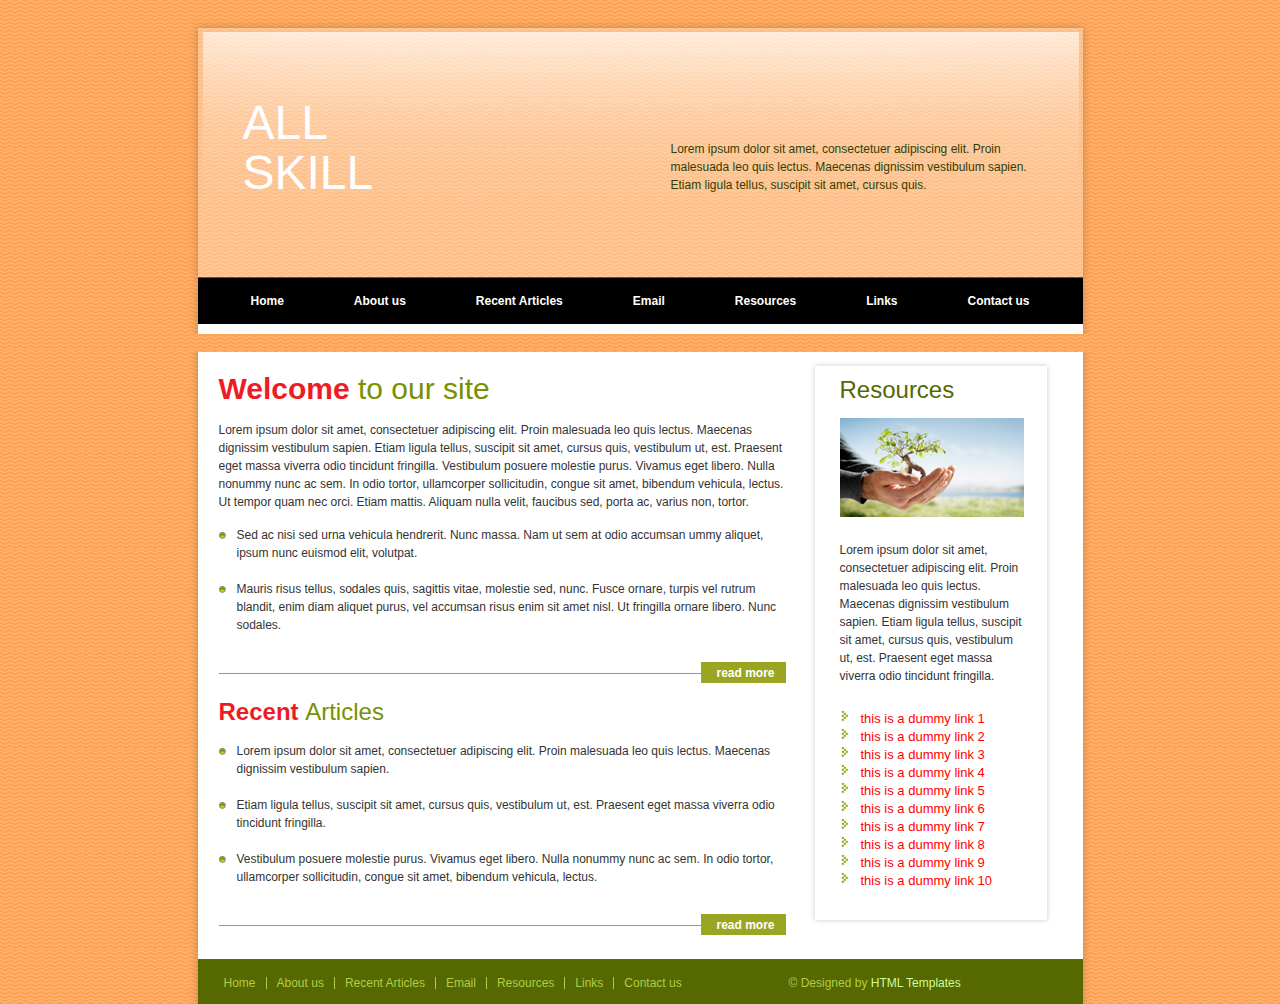
<file: projects/aStar/index.html>
<!DOCTYPE html>
<html>

<head>
  <meta charset="UTF-8">
  <title>It's all skill</title>
  <meta name="description" content="Description of your site goes here">
  <meta name="keywords" content="keyword1, keyword2, keyword3">
  <link href="css/style.css" rel="stylesheet" type="text/css">
</head>

<body>
  <div class="wrapper">
    <div class="warpper-top">
      <div class="top-sh1"></div>
      <div class="banner-area">
        <div class="banner-left-sh1"></div>
        <div class="banner-bg1">
          <div class="banner-txt">
            <div class="banner-txt-left">
              <h1> All
                <br>
                <span>Skill</span>
              </h1>
            </div>
            <div class="banner-txt-right">
              <p class="txt-1"> Lorem ipsum dolor sit amet, consectetuer adipiscing elit. Proin malesuada leo quis lectus. Maecenas dignissim
                vestibulum sapien. Etiam ligula tellus, suscipit sit amet, cursus quis. </p>
            </div>
          </div>
          <div class="nav-area">
            <ul class="navigation">
              <li>
                <a href="#">Home</a>
              </li>
              <li>
                <a href="#">About us</a>
              </li>
              <li>
                <a href="#">Recent Articles</a>
              </li>
              <li>
                <a href="#">Email</a>
              </li>
              <li>
                <a href="#">Resources</a>
              </li>
              <li>
                <a href="#">Links</a>
              </li>
              <li style="background: transparent none repeat scroll 0% 50%; -moz-background-clip: initial; -moz-background-origin: initial; -moz-background-inline-policy: initial;">
                <a href="#">Contact us</a>
              </li>
            </ul>
          </div>
          <div class="nav-sh"></div>
        </div>
        <div class="banner-right-sh1"></div>
      </div>
    </div>
    <!--Designed by-->
    <a href="http://www.htmltemplates.net">
      <img src="images/design.gif" class="copyright" alt="htmltemplates.net">
    </a>
    <div class="warpper-mid">
      <div class="mid-gap"></div>
      <div class="mid-left">
        <h2 style="padding: 20px 0px 5px 30px;">Welcome
          <span>to our site</span>
        </h2>
        <p class="txt-2" style="padding: 10px 0px 5px 30px;"> Lorem ipsum dolor sit amet, consectetuer adipiscing elit. Proin malesuada leo quis lectus. Maecenas dignissim vestibulum
          sapien. Etiam ligula tellus, suscipit sit amet, cursus quis, vestibulum ut, est. Praesent eget massa viverra odio
          tincidunt fringilla. Vestibulum posuere molestie purus. Vivamus eget libero. Nulla nonummy nunc ac sem. In odio
          tortor, ullamcorper sollicitudin, congue sit amet, bibendum vehicula, lectus. Ut tempor quam nec orci. Etiam mattis.
          Aliquam nulla velit, faucibus sed, porta ac, varius non, tortor. </p>
        <ul class="item-1">
          <li> Sed ac nisi sed urna vehicula hendrerit. Nunc massa. Nam ut sem at odio accumsan ummy aliquet, ipsum nunc euismod
            elit, volutpat. </li>
          <li> Mauris risus tellus, sodales quis, sagittis vitae, molestie sed, nunc. Fusce ornare, turpis vel rutrum blandit,
            enim diam aliquet purus, vel accumsan risus enim sit amet nisl. Ut fringilla ornare libero. Nunc sodales. </li>
        </ul>
        <div>
          <ul class="readmore-1">
            <li>
              <a href="#">read more</a>
            </li>
          </ul>
        </div>
        <h3 style="padding: 10px 0px 5px 30px;">Recent
          <span>Articles</span>
        </h3>
        <ul class="item-1">
          <li> Lorem ipsum dolor sit amet, consectetuer adipiscing elit. Proin malesuada leo quis lectus. Maecenas dignissim vestibulum
            sapien. </li>
          <li> Etiam ligula tellus, suscipit sit amet, cursus quis, vestibulum ut, est. Praesent eget massa viverra odio tincidunt
            fringilla. </li>
          <li> Vestibulum posuere molestie purus. Vivamus eget libero. Nulla nonummy nunc ac sem. In odio tortor, ullamcorper
            sollicitudin, congue sit amet, bibendum vehicula, lectus. </li>
        </ul>
        <div>
          <ul class="readmore-1">
            <li>
              <a href="#">read more</a>
            </li>
          </ul>
        </div>
      </div>
      <div class="mid-right">
        <div class="topround-bg1">&nbsp;</div>
        <div class="midround-bg1">
          <h4 style="padding: 5px 50px 5px 54px;">Resources</h4>
          <div style="padding: 10px 0px 10px 54px;">
            <img src="images/pict-1.jpg" alt="#" border="0">
          </div>
          <p class="txt-2" style="padding: 10px 50px 10px 54px;"> Lorem ipsum dolor sit amet, consectetuer adipiscing elit. Proin malesuada leo quis lectus. Maecenas dignissim vestibulum
            sapien. Etiam ligula tellus, suscipit sit amet, cursus quis, vestibulum ut, est. Praesent eget massa viverra
            odio tincidunt fringilla.
            <br>
          </p>

          <div class="mainmenu">
            <ul>
              <li>
                <a href="#">this is a dummy link 1</a>
              </li>
              <li>
                <a href="#">this is a dummy link 2</a>
              </li>
              <li>
                <a href="#">this is a dummy link 3</a>
              </li>
              <li>
                <a href="#">this is a dummy link 4</a>
              </li>
              <li>
                <a href="#">this is a dummy link 5</a>
              </li>
              <li>
                <a href="#">this is a dummy link 6</a>
              </li>
              <li>
                <a href="#">this is a dummy link 7</a>
              </li>
              <li>
                <a href="#">this is a dummy link 8</a>
              </li>
              <li>
                <a href="#">this is a dummy link 9</a>
              </li>
              <li>
                <a href="#">this is a dummy link 10</a>
              </li>
            </ul>
          </div>

        </div>
        <div class="botround-bg1">&nbsp;</div>
      </div>
      <div class="mid-gap"></div>
    </div>
    <div class="warpper-bot">
      <div class="footer-left">
        <ul class="footer-nav">
          <li style="border: medium none ;">
            <a href="#">Home</a>
          </li>
          <li>
            <a href="#">About us</a>
          </li>
          <li>
            <a href="#">Recent Articles</a>
          </li>
          <li>
            <a href="#">Email</a>
          </li>
          <li>
            <a href="#">Resources</a>
          </li>
          <li>
            <a href="#">Links</a>
          </li>
          <li>
            <a href="#">Contact us</a>
          </li>
        </ul>
      </div>
      <div class="footer-right">
        <p class="footer-txt">&copy; Designed by
          <a class="footer-link" target="_blank" href="http://www.htmltemplates.net/">HTML Templates</a>
        </p>
      </div>

    </div>
  </div>

</body>

</html>
</file>
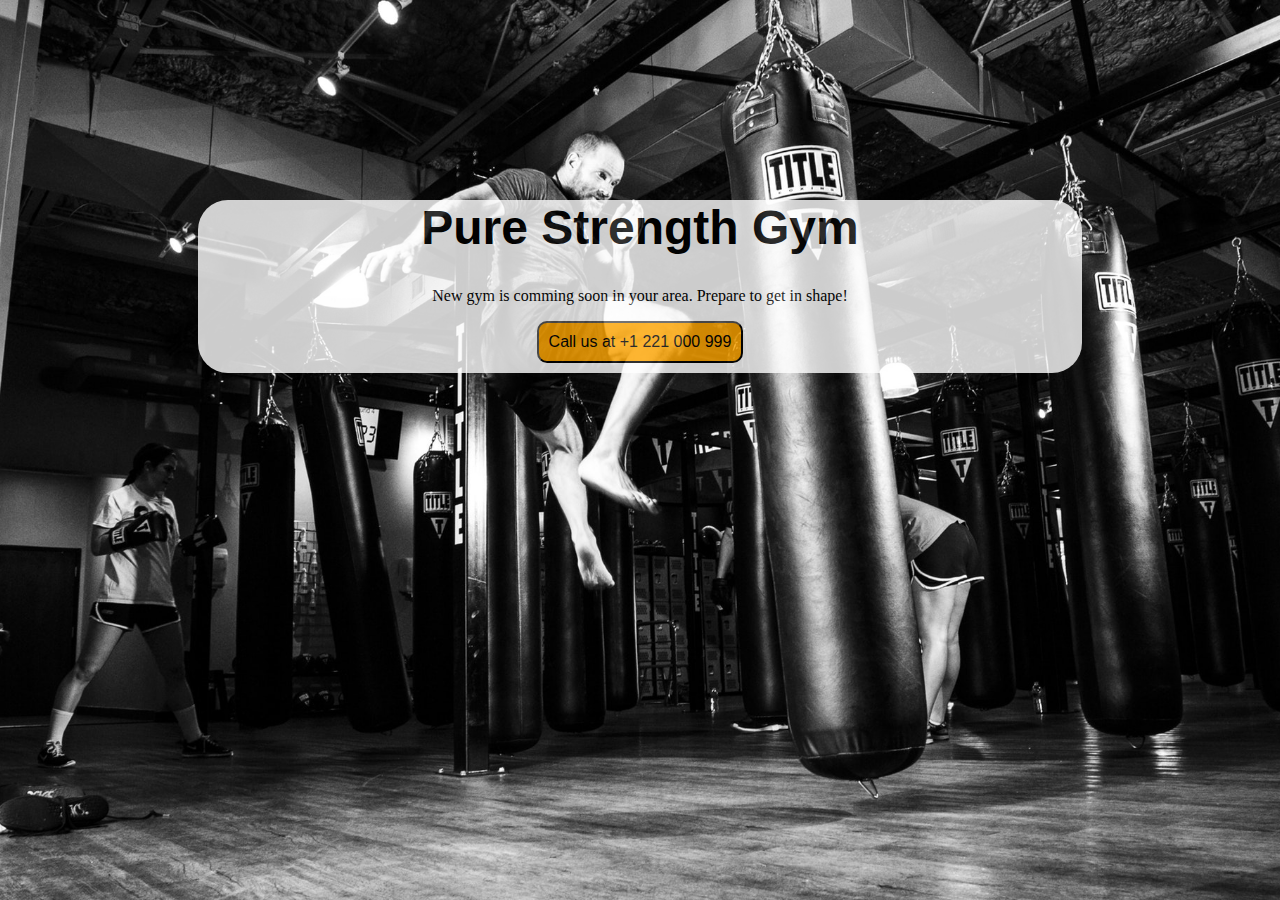
<file: projects/gym/index.html>
<!DOCTYPE html>
<html lang="en">

<head>
    <meta charset="UTF-8">
    <meta name="viewport" content="width=device-width, initial-scale=1.0">
    <meta http-equiv="X-UA-Compatible" content="ie=edge">
    <link rel="stylesheet" href="css/style.css">
    <link rel="stylesheet" href="https://use.fontawesome.com/releases/v5.0.12/css/all.css" integrity="sha384-G0fIWCsCzJIMAVNQPfjH08cyYaUtMwjJwqiRKxxE/rx96Uroj1BtIQ6MLJuheaO9"
        crossorigin="anonymous">
    <link rel="shortcut icon" href="images/favicon.png" type="image/png">
    <link href="https://fonts.googleapis.com/css?family=Titan+One" rel="stylesheet">
    <title>PureStrength Gym | Coming Soon</title>
</head>

<body>
    <div>
        <h1>
            <i class="fas fa-heartbeat"></i> Pure Strength Gym</h1>
        <p>New gym is comming soon in your area. Prepare to get in shape!</p>
        <button>Call us at +1 221 000 999</button>
    </div>
</body>

</html>
</file>
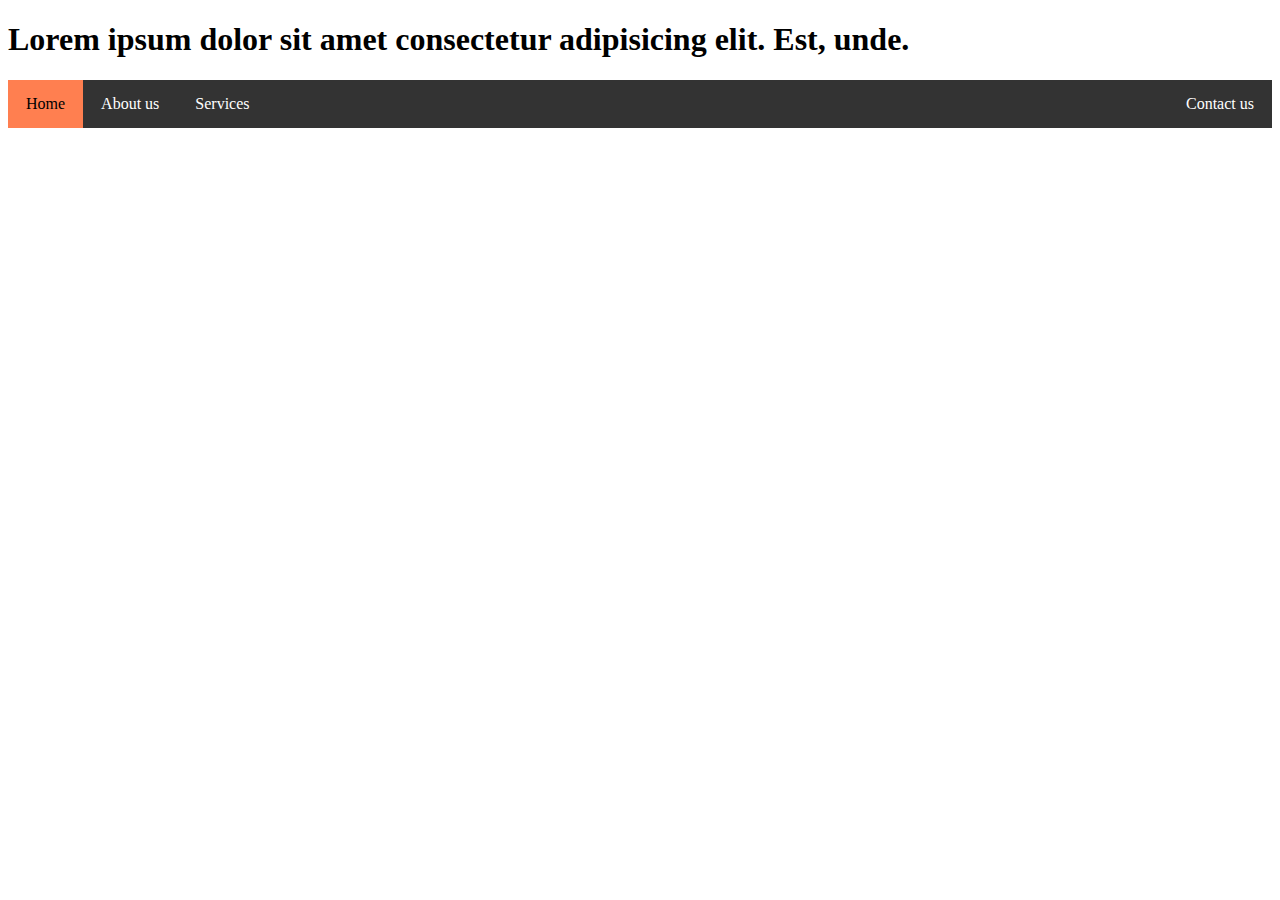
<file: projects/navigation/index.html>
<!DOCTYPE html>
<html lang="en">

<head>
    <meta charset="UTF-8">
    <meta name="viewport" content="width=device-width, initial-scale=1.0">
    <meta http-equiv="X-UA-Compatible" content="ie=edge">
    <link rel="stylesheet" href="https://use.fontawesome.com/releases/v5.0.13/css/all.css" integrity="sha384-DNOHZ68U8hZfKXOrtjWvjxusGo9WQnrNx2sqG0tfsghAvtVlRW3tvkXWZh58N9jp"
        crossorigin="anonymous">
    <link rel="stylesheet" href="css/style.css">
    <title>Navigation Bar</title>
</head>

<body>
    <h1>Lorem ipsum dolor sit amet consectetur adipisicing elit. Est, unde.</h1>
    <ul>
        <li>
            <a class="active" href="#">Home</a>
        </li>
        <li>
            <a href="#">About us</a>
        </li>
        <li>
            <a href="#">Services</a>
        </li>
        <li class="righty">
            <a href="#">Contact us</a>
        </li>
        <li class="righty">
            <a href="#">
                <i class="fas fa-users"></i>
            </a>
        </li>

    </ul>
</body>

</html>
</file>
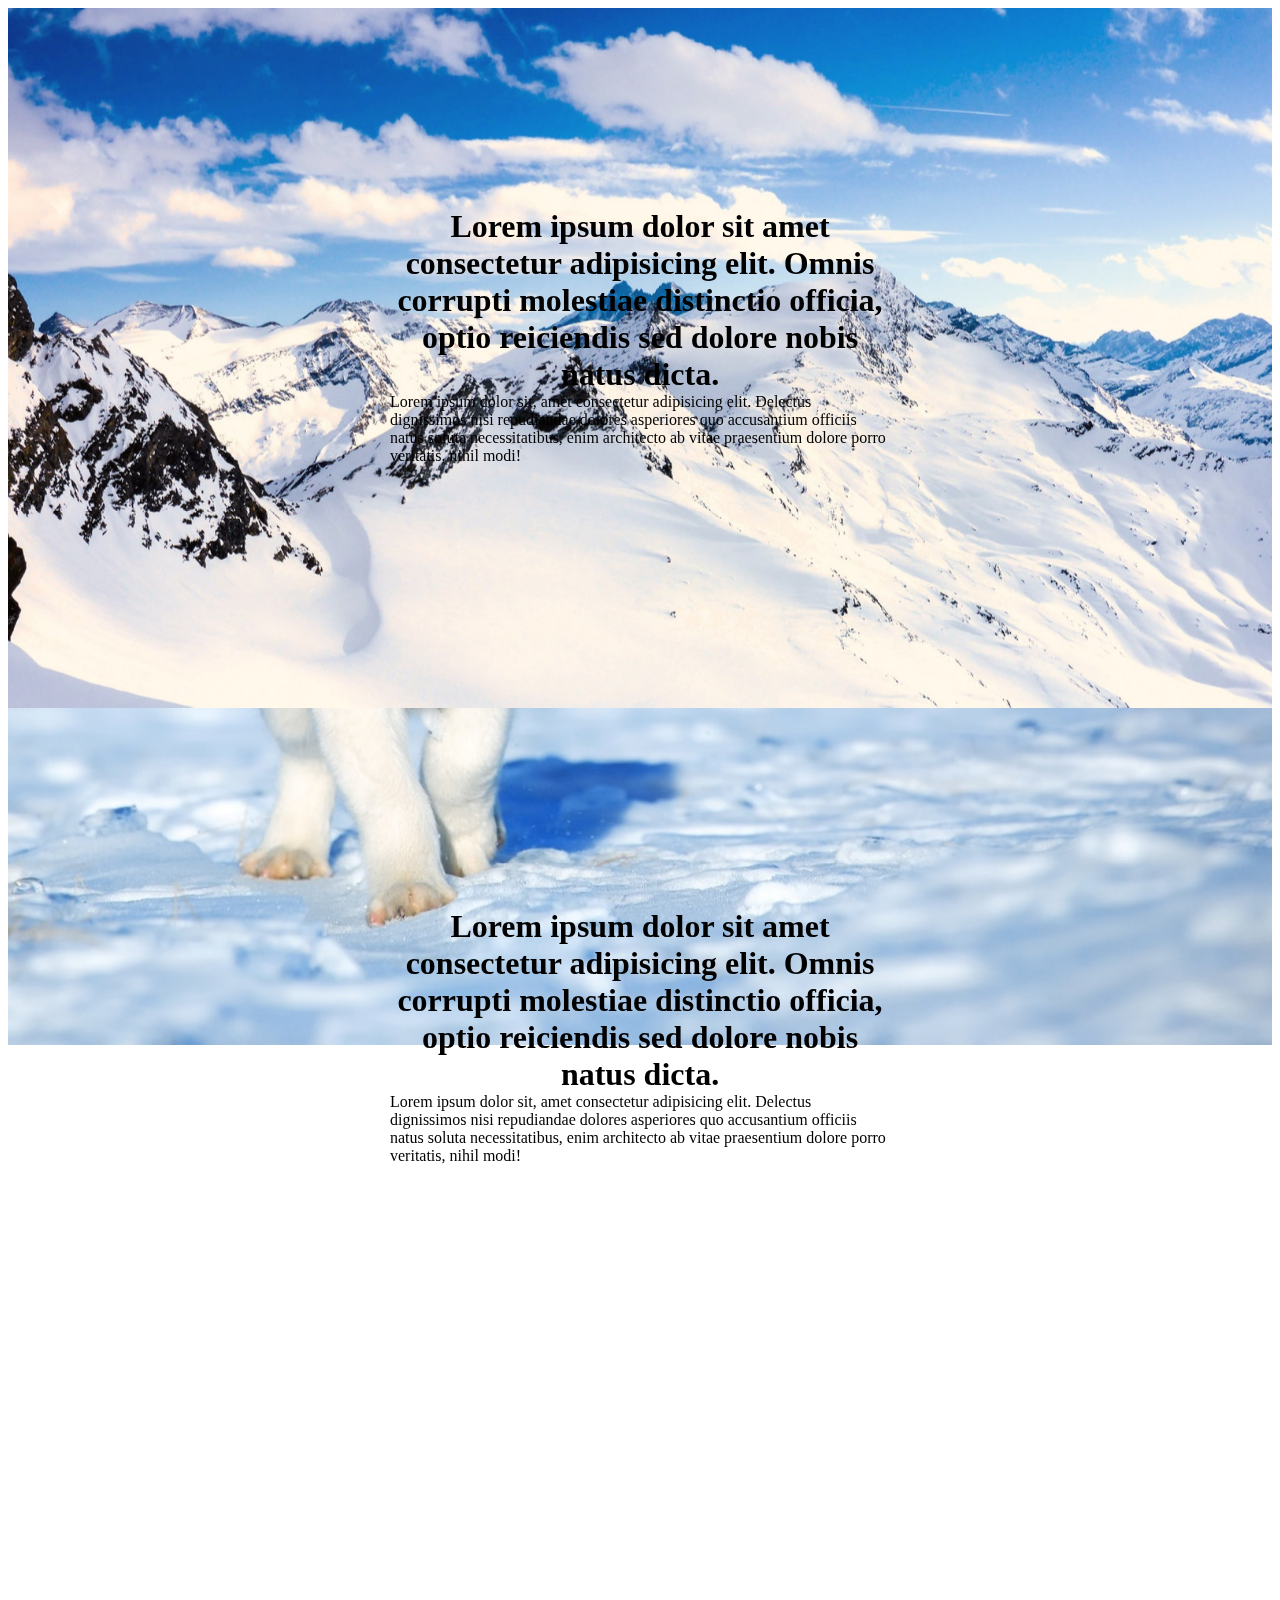
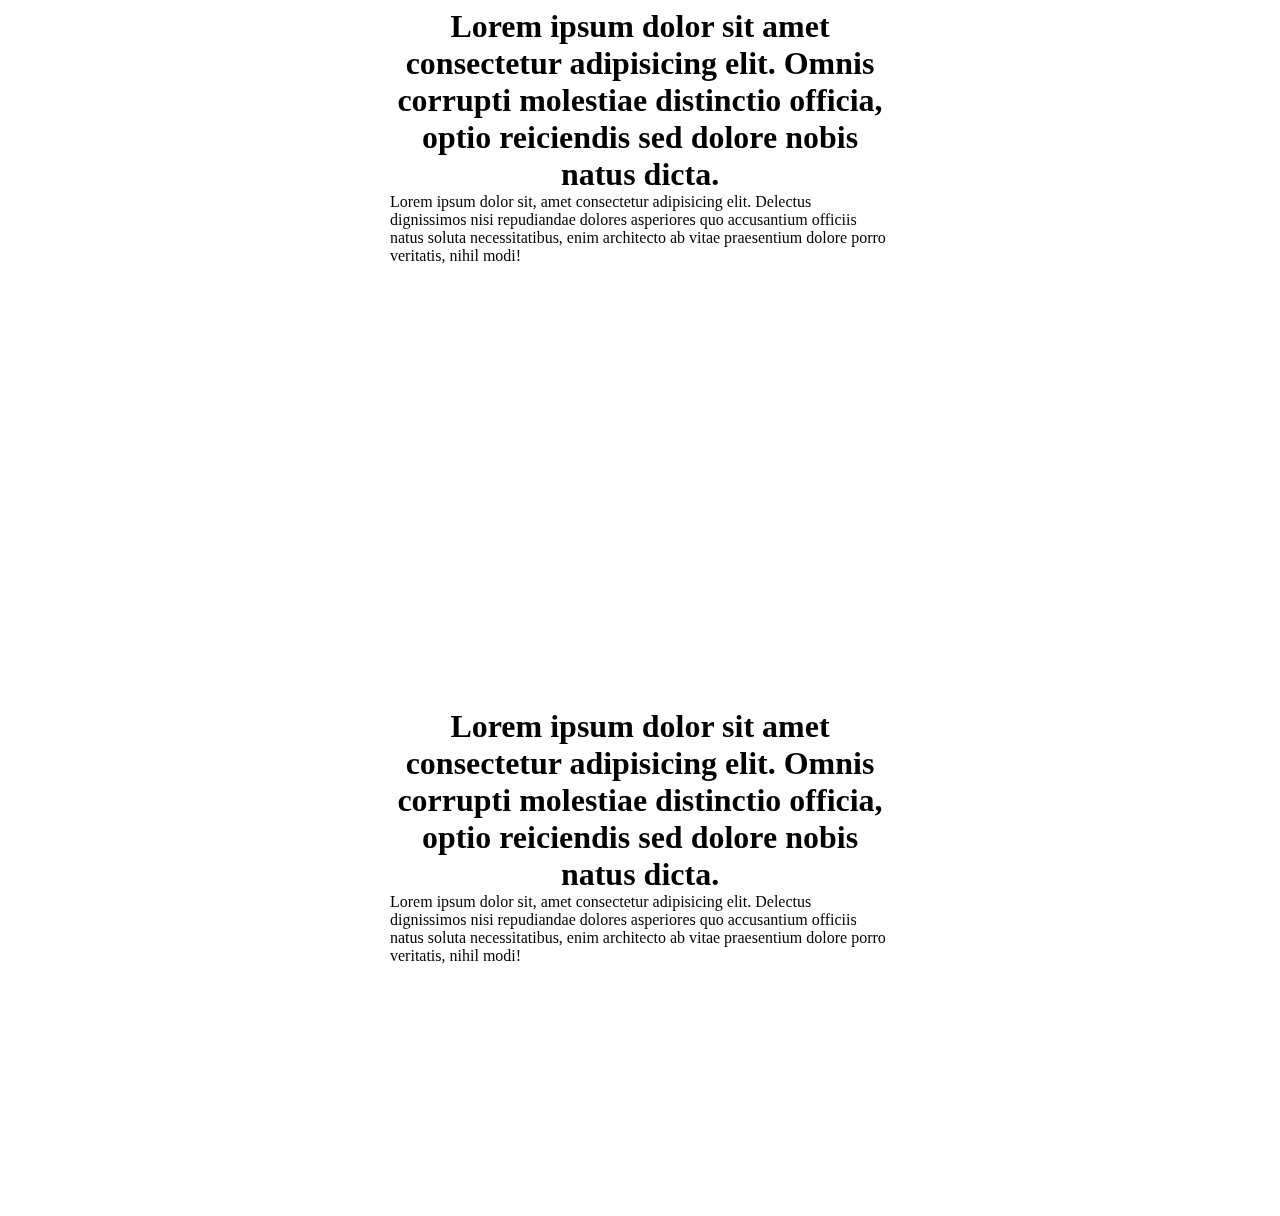
<file: projects/parallax/index.html>
<!DOCTYPE html>
<html lang="en">

<head>
    <meta charset="UTF-8">
    <meta name="viewport" content="width=device-width, initial-scale=1.0">
    <meta http-equiv="X-UA-Compatible" content="ie=edge">
    <link rel="stylesheet" href="css/style.css">
    <script src="https://ajax.googleapis.com/ajax/libs/jquery/1.11.0/jquery.min.js"></script>
    <script src="js/parallax.js"></script>
    <title>Parallax Effect</title>
</head>

<div data-parallax="scroll" data-image-src="images/snow2.jpeg">
    <h1>Lorem ipsum dolor sit amet consectetur adipisicing elit. Omnis corrupti molestiae distinctio officia, optio reiciendis
        sed dolore nobis natus dicta.</h1>
    <p>Lorem ipsum dolor sit, amet consectetur adipisicing elit. Delectus dignissimos nisi repudiandae dolores asperiores quo
        accusantium officiis natus soluta necessitatibus, enim architecto ab vitae praesentium dolore porro veritatis, nihil
        modi!
    </p>
</div>
<div data-parallax="scroll" data-image-src="images/bgdog.jpeg">
    <h1>Lorem ipsum dolor sit amet consectetur adipisicing elit. Omnis corrupti molestiae distinctio officia, optio reiciendis
        sed dolore nobis natus dicta.</h1>
    <p>Lorem ipsum dolor sit, amet consectetur adipisicing elit. Delectus dignissimos nisi repudiandae dolores asperiores quo
        accusantium officiis natus soluta necessitatibus, enim architecto ab vitae praesentium dolore porro veritatis, nihil
        modi!
    </p>
</div>
<div data-parallax="scroll" data-image-src="images/snow.jpg">
    <h1>Lorem ipsum dolor sit amet consectetur adipisicing elit. Omnis corrupti molestiae distinctio officia, optio reiciendis
        sed dolore nobis natus dicta.</h1>
    <p>Lorem ipsum dolor sit, amet consectetur adipisicing elit. Delectus dignissimos nisi repudiandae dolores asperiores quo
        accusantium officiis natus soluta necessitatibus, enim architecto ab vitae praesentium dolore porro veritatis, nihil
        modi!
    </p>
</div>
<div data-parallax="scroll" data-image-src="images/bgdog.jpeg">
    <h1>Lorem ipsum dolor sit amet consectetur adipisicing elit. Omnis corrupti molestiae distinctio officia, optio reiciendis
        sed dolore nobis natus dicta.</h1>
    <p>Lorem ipsum dolor sit, amet consectetur adipisicing elit. Delectus dignissimos nisi repudiandae dolores asperiores quo
        accusantium officiis natus soluta necessitatibus, enim architecto ab vitae praesentium dolore porro veritatis, nihil
        modi!
    </p>
</div>

<body>

</body>

</html>
</file>
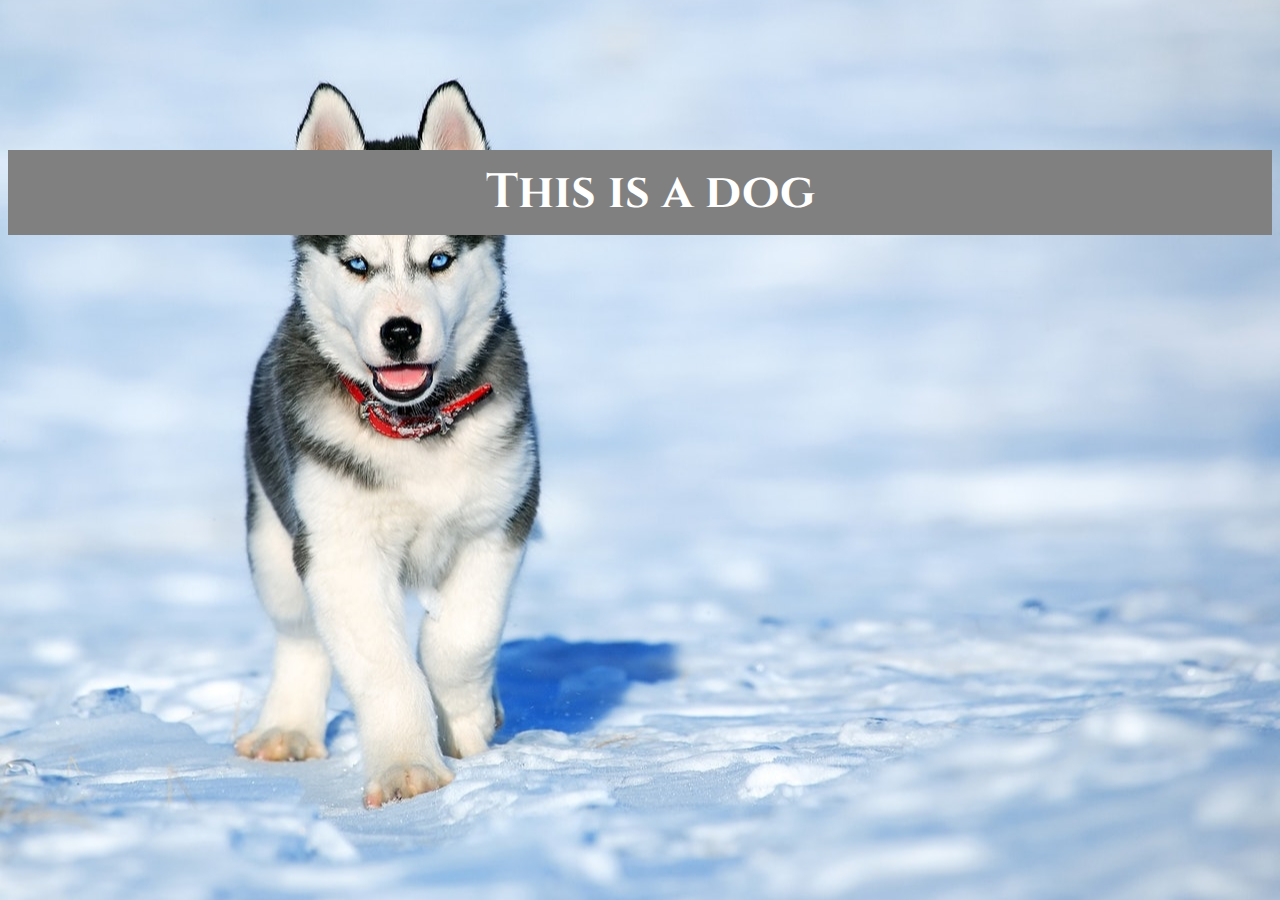
<file: css/dogsite.html>
<!DOCTYPE html>
<html lang="en">

<head>
    <meta charset="UTF-8">
    <meta name="viewport" content="width=device-width, initial-scale=1.0">
    <meta http-equiv="X-UA-Compatible" content="ie=edge">
    <link rel="stylesheet" href="css/style.css">
    <title>CSS | Dog Site</title>
    <link href="https://fonts.googleapis.com/css?family=Cinzel:900" rel="stylesheet">
    <link rel="stylesheet" href="https://use.fontawesome.com/releases/v5.0.10/css/all.css" integrity="sha384-+d0P83n9kaQMCwj8F4RJB66tzIwOKmrdb46+porD/OvrJ+37WqIM7UoBtwHO6Nlg"
        crossorigin="anonymous">
</head>

<body>
    <div>
        <h1>
            <i class="fab fa-angellist"></i>This is a dog</h1>
    </div>

</body>

</html>
</file>
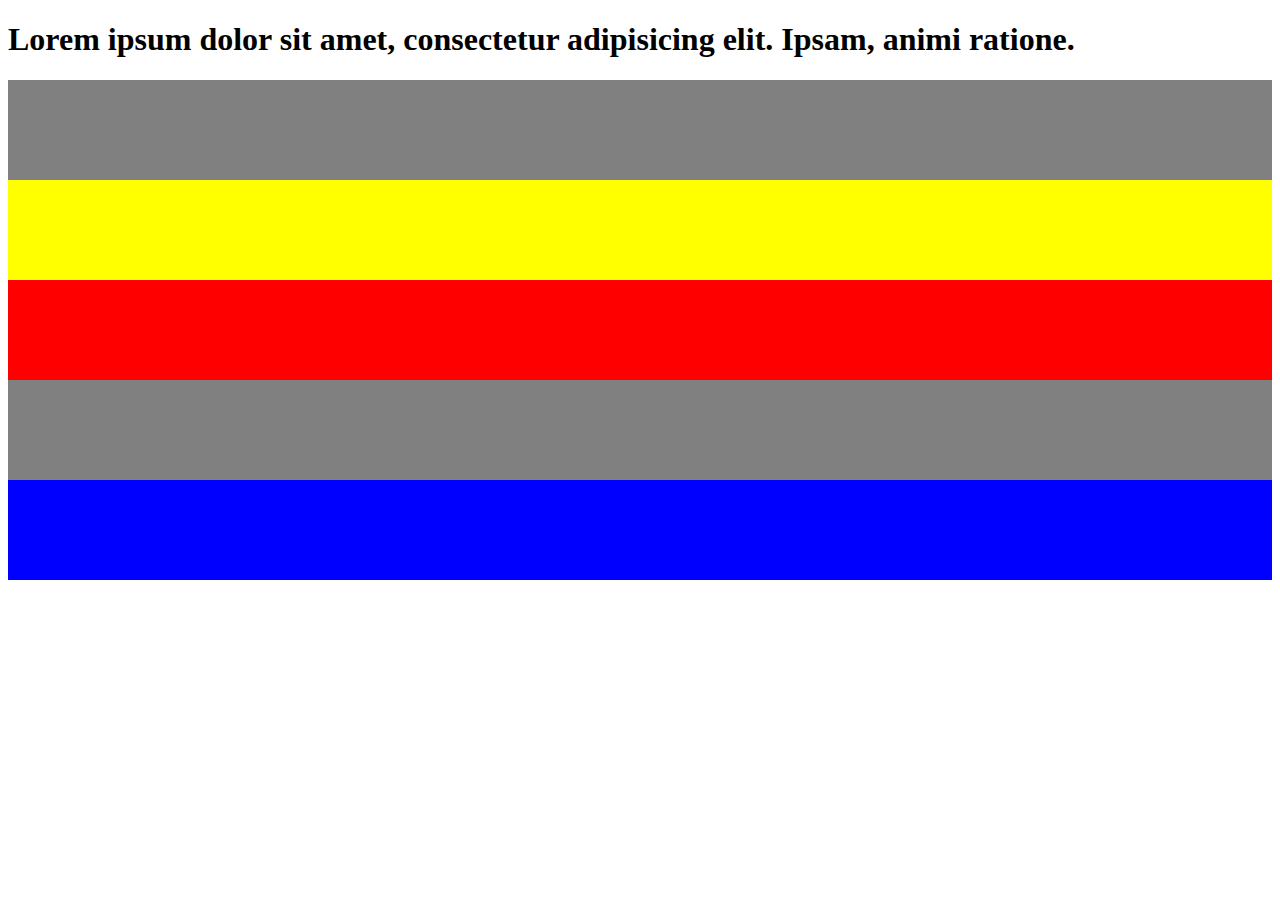
<file: html/class&id.html>
<!DOCTYPE html>
<html lang="en">

<head>
    <meta charset="UTF-8">
    <meta name="viewport" content="width=device-width, initial-scale=1.0">
    <meta http-equiv="X-UA-Compatible" content="ie=edge">
    <link rel="stylesheet" href="../css/css/class&idStyle.css">
    <title>Classes and ids</title>
</head>

<body>
    <h1>Lorem ipsum dolor sit amet, consectetur adipisicing elit. Ipsam, animi ratione.</h1>
    <div id="gray" class="red"></div>
    <div class="yellow"></div>
    <div class="red"></div>
    <div class="yellow" id="gray"></div>
    <div></div>
</body>

</html>
</file>
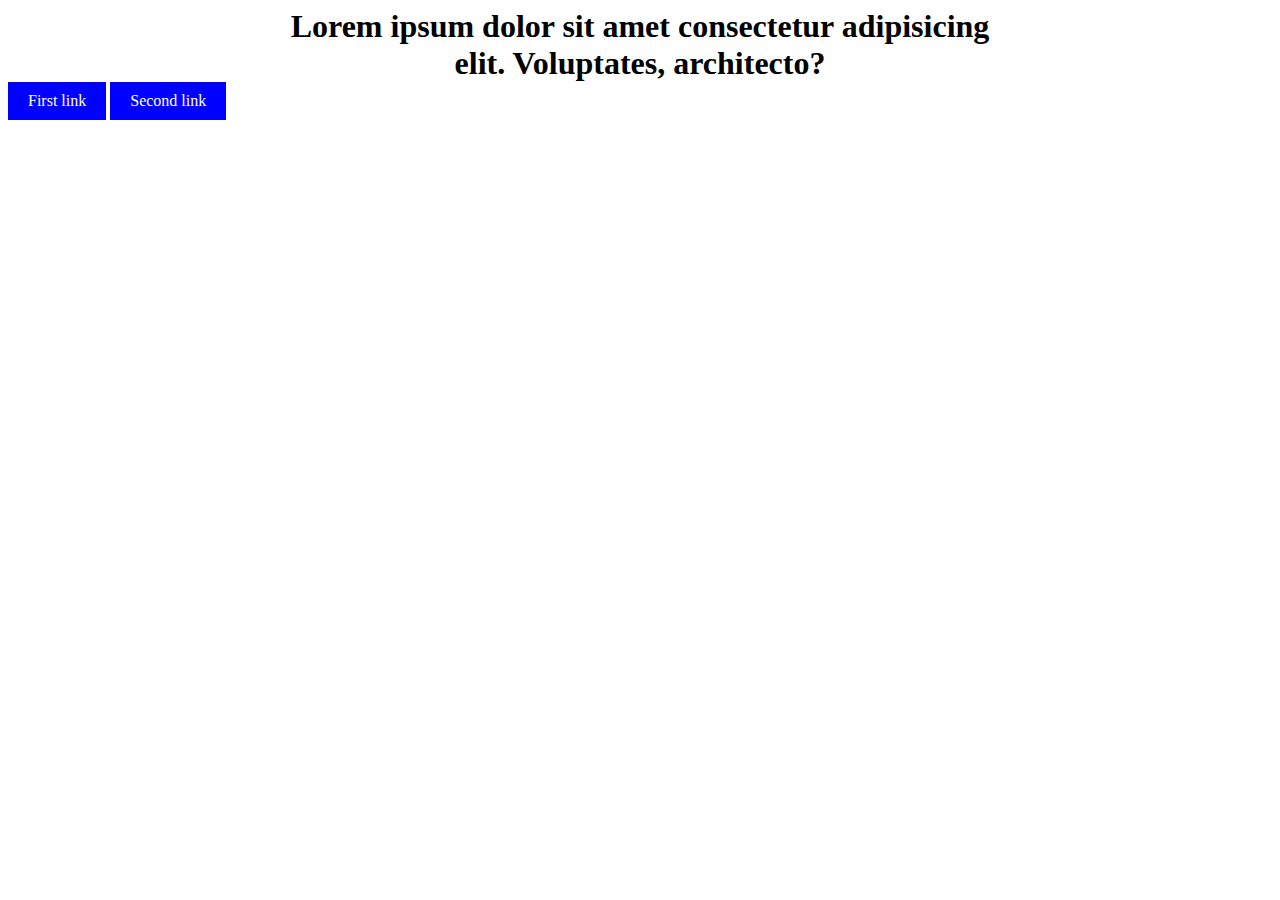
<file: html/links.html>
<!DOCTYPE html>
<html lang="en">

<head>
    <meta charset="UTF-8">
    <meta name="viewport" content="width=device-width, initial-scale=1.0">
    <meta http-equiv="X-UA-Compatible" content="ie=edge">
    <link rel="stylesheet" href="../css/css/linksStyle.css">
    <title>Links styling</title>
</head>

<body>
    <h1>Lorem ipsum dolor sit amet consectetur adipisicing elit. Voluptates, architecto?</h1>
    <a href="#">First link</a>
    <a href="#">Second link</a>
</body>

</html>
</file>
<file: projects/aStar/css/style.css>
/* CSS Document */
body {
	margin:0px;
	padding:0px;
	background:url(../images/main-bg.jpg) repeat left top;
	}
div, table, tr, td, a, form, input {
	margin:0px;
	padding:0px;
	}
a {
	color:#072FCF;
	text-decoration:underline;
	}
a:hover {
	color:#072FCF;
	text-decoration:none;
	}
.wrapper {
	margin:0px auto;
	padding:0px;
	width:903px;
	overflow:hidden;
	}
.warpper-top {
	margin:0px;
	padding:0px;
	width:903px;
	float:left;
	}
.top-sh1 {
	margin:0px;
	padding:0px;
	height:28px;
	background:url(../images/top-sh-1.png) no-repeat center bottom;
	width:903px;
	float:left;
	}
.banner-area {
	margin:0px;
	padding:0px;
	width:903px;
	height:306px;
	float:left;
	}
.banner-left-sh1 {
	margin:0px;
	padding:0px;
	background:url(../images/left-sh-1.png) no-repeat right top;
	width:9px;
	height:306px;
	float:left;
	}
.banner-right-sh1 {
	margin:0px;
	padding:0px;
	background:url(../images/right-sh-1.png) no-repeat left top;
	width:9px;
	height:306px;
	float:left;
	}	
.banner-bg1 {
	margin:0px;
	padding:0px;
	width:885px;
	float:left;
	height:306px;
	background:url(../images/banner-bg-1.png) no-repeat left top;
	}
.banner-txt {
	margin:0px;
	padding:0px;
	width:885px;
	float:left;
	height:249px;
	}
.banner-txt-left {
	margin:0px;
	padding:0px;
	width:473px;
	float:left;
	}
.banner-txt-right {
	margin:0px;
	padding:0px;
	width:412px;
	float:left;
	}
h1 {
	margin:0px;
	padding:70px 0px 0px 45px;
	font-family:Arial, Helvetica, sans-serif;
	font-size:48px;
	text-decoration:none;
	color:#fff;
	font-weight:normal;
	line-height:50px;
	text-transform:uppercase;
	}
h1.hdng-txt1a span {
	font-family:Arial, Helvetica, sans-serif;
	font-size:48px;
	text-decoration:none;
	color:#fff;
	font-weight:bold;
	text-transform:uppercase;
	}
p.txt-1 {
	margin:0px;
	padding:112px 35px 0px 0px;
	font-family:Arial, Helvetica, sans-serif;
	font-size:12px;
	text-decoration:none;
	color:#333e04;
	font-weight:normal;
	line-height:18px;
	}
.nav-area {
	margin:0px;
	padding:0px;
	width:885px;
	height:46px;
	float:left;
	background:black;
	border-top:1px solid #556801;
	}
.nav-sh {
	margin:0px;
	padding:0px;
	width:885px;
	height:10px;
	float:left;
	}
ul.navigation {
	margin:0px;
	padding:0px 0px 0px 18px;
	list-style:none;
	}
ul.navigation li {
	margin:0px;
	padding:0px 0px 0px 0px;
	font-family:Arial, Helvetica, sans-serif;
	font-size:12px;
	text-decoration:none;
	color: white;
	line-height:46px;
	text-align:center;
	font-weight:bold;
	float:left;
	display:block;
	}
ul.navigation li a {
	margin:0px;
	padding:0px 35px 0px 35px;
	font-family:Arial, Helvetica, sans-serif;
	font-size:12px;
	text-decoration:none;
	color:white;
	line-height:46px;
	text-align:center;
	font-weight:bold;
	background:none;
	display:block;
	} 
ul.navigation li a:hover {
	margin:0px;
	padding:0px 35px 0px 35px;
	font-family:Arial, Helvetica, sans-serif;
	font-size:12px;
	text-decoration:none;
	color:#fff;
	line-height:46px;
	text-align:center;
	font-weight:bold;
	display:block;
	background-color: orange;
	} 
.warpper-mid {
	margin:0px;
	padding:0px 0px 20px 0px;
	width:903px;
	float:left;
	background:url(../images/mid-bg1.png) repeat-y center top;
	}
.mid-gap {
	margin:0px;
	padding:0px;
	width:9px;
	float:left;
	font-size:0px;
	line-height:0px;
	}
.mid-left {
	margin:0px;
	padding:0px;
	width:597px;
	float:left;
	}
.mid-right {
	margin:0px;
	padding:0px;
	width:288px;
	float:left;
	}
.topround-bg1 {
	margin:0px;
	padding:0px;
	background:url(../images/topround-sh-1.jpg) no-repeat left bottom;
	width:288px;
	height:20px;
	font-size:0px;
	line-height:0px;
	float:left;
	}
.midround-bg1 {
	margin:0px;
	padding:0px;
	background:url(../images/midround-sh-1.jpg) repeat-y left top;
	width:288px;
	float:left;
	}
.mainmenu ul {
	margin-bottom: 15px;
	list-style-type: none;
	}
.mainmenu ul li {
	font-family:Arial, Helvetica, sans-serif;
	font-size: 13px;
	color: pink;
	margin-left: 15px;
	background-image: url(../images/bullet.jpg);
	background-repeat: no-repeat;
	padding-bottom: 3px;
	padding-left: 20px;
	padding-right: 35px;
	}
.mainmenu ul li a {
	font-weight: normal;
	color: red;
	text-decoration: none;
	}
.mainmenu ul li a:hover {
	text-decoration: underline;
	}
.botround-bg1 {
	margin:0px;
	padding:0px;
	background:url(../images/bottomround-sh-1.jpg) no-repeat left top;
	width:288px;
	height:20px;
	font-size:0px;
	line-height:0px;
	float:left;
	}
h4 {
	margin:0px;
	padding:0px 0px 0px 0px;
	font-family:Arial, Helvetica, sans-serif;
	font-size:24px;
	text-decoration:none;
	color:#556801;
	font-weight:normal;
	line-height:26px;
	}
h2 {
	margin:0px;
	padding:0px 0px 0px 0px;
	font-family:Arial, Helvetica, sans-serif;
	font-size:30px;
	text-decoration:none;
	color:#ed1c24;
	font-weight:bold;
	line-height:34px;
	}
h2 span {
	font-family:Arial, Helvetica, sans-serif;
	font-size:30px;
	text-decoration:none;
	color:#779102;
	font-weight:normal;
	}
h3 {
	margin:0px;
	padding:0px 0px 0px 0px;
	font-family:Arial, Helvetica, sans-serif;
	font-size:24px;
	text-decoration:none;
	color:#ed1c24;
	font-weight:bold;
	line-height:30px;
	}
h3 span {
	font-family:Arial, Helvetica, sans-serif;
	font-size:24px;
	text-decoration:none;
	color:#779102;
	font-weight:normal;
	}
p.txt-2 {
	margin:0px;
	padding:0px;
	font-family:Arial, Helvetica, sans-serif;
	font-size:12px;
	text-decoration:none;
	color:#333333;
	font-weight:normal;
	line-height:18px;
	}
ul.item-1 {
	margin:0px;
	padding:10px 0px 0px 30px;
	list-style:none;
	}
ul.item-1 li {
	margin:0px;
	padding:0px 0px 18px 18px;
	font-family:Arial, Helvetica, sans-serif;
	font-size:12px;
	text-decoration:none;
	color:#333333;
	font-weight:normal;
	line-height:18px;
	background:url(../images/bullet-1.jpg) no-repeat;
	background-position:0px 6px;
	}
ul.readmore-1 {
	margin:0px;
	padding:10px 0px 0px 30px;
	list-style:none;
	}
ul.readmore-1 li {
	margin:0px;
	padding:2px 0px 5px 0px;
	font-family:Arial, Helvetica, sans-serif;
	font-size:12px;
	text-decoration:none;
	color:#fff;
	font-weight:bold;
	line-height:18px;
	background:url(../images/readmore-bg1.jpg) no-repeat left top;
	overflow:hidden;
	}
ul.readmore-1 li a {
	margin:0px;
	padding:0px 11px 0px 11px;
	font-family:Arial, Helvetica, sans-serif;
	font-size:12px;
	text-decoration:none;
	color:#fff;
	font-weight:bold;
	float:right;
	}
ul.readmore-1 li a:hover {
	text-decoration:none;
	color:#556801;
	font-weight:bold;
	float:right;
	}
.copyright {
	border:0px;
	height:1px;
	width:1px;
    }
.warpper-bot {
	margin:0px;
	padding:15px 0px 15px 0px;
	width:903px;
	float:left;
	background:url(../images/footer-bg1.png) repeat-y center top;
	}
.footer-left {
	margin:0px;
	padding:0px;
	width:600px;
	float:left;
	}
.footer-right {
	margin:0px;
	padding:0px;
	height:10px;
	width:303px;
	float:left;
	}
ul.footer-nav {
	margin:0px;
	padding:3px 0px 0px 25px;
	list-style:none;
	}
ul.footer-nav li {
	margin:0px;
	padding:0px 10px 0px 10px;
	font-family:Arial, Helvetica, sans-serif;
	font-size:12px;
	text-decoration:none;
	color:#b2cd47;
	line-height:12px;
	text-align:center;
	font-weight:normal;
	border-left:1px solid #b2cd47;
	float:left;
	display:block;
	}
ul.footer-nav li a {
	font-family:Arial, Helvetica, sans-serif;
	font-size:12px;
	text-decoration:none;
	color:#b2cd47;
	font-weight:normal;
	}
ul.footer-nav li a:hover {
	text-decoration:none;
	color:#fff;
	font-weight:normal;
	}
p.footer-txt {
	margin:0px;
	padding:0px 0px 0px 0px;
	font-family:Arial, Helvetica, sans-serif;
	font-size:12px;
	text-decoration:none;
	color:#b2cd47;
	line-height:18px;
	font-weight:normal;
	}
.footer-link {
	color:#ccff99; 
	text-decoration:none; 
	}
.footer-link:hover {
	color:#ccff99; 
	text-decoration:underline; 
	}
</file>
<file: projects/gym/css/style.css>
body {
    background: url("../images/gym_bg.jpeg") 
    no-repeat center fixed;
    background-size: cover;
}

div {
    background-color: #fff;
    text-align: center;
    width: 70%;
    margin: 200px auto;
    border-radius: 30px;
    opacity: 0.8;
}

button {
    margin-bottom: 10px;
    background: orange;
    color: black;
    font-size: 1em;
    padding: 10px;
    border-radius: 10px;
}

h1 {
    font-size: 3em;
    font-family: 'Timmana', sans-serif;
}

p{
    font-size: 1em;
}

i {
    color: orange;
}
</file>
<file: projects/navigation/css/style.css>
ul {
    list-style-type: none;
    margin: 0;
    padding: 0;
    background-color: #333;
    overflow: hidden;
}

li {
    float: left;
}

li a {
    color: white;
    padding: 15px 18px;; 
    display: block;
    text-align: center;
    /* border: solid 2px black; */
    text-decoration: none;
}

li a:hover {
    background-color: darkorange;
}

.righty {
    float: right;
}

.active {
    background-color: coral;
    color: black;
}
</file>
<file: projects/parallax/css/style.css>
div {
    height: 700px;
    /* background-color: gray; */
    margin: 0;
    padding: 0;
}

h1 {
    text-align: center;
    padding-top: 200px;
    margin: 0 auto;
    width: 500px;
}

p {
    margin: 0 auto;
    width: 500px;
}
</file>
<file: css/css/style.css>
body{
    background: url("../images/bgdog.jpeg") 
    no-repeat center fixed;
    background-size: cover;
}
div{
    background-color: gray;
}
h1{
    text-align: center;
    color: white;
    /* border: 3px solid blue; */
    width: 100%;
    padding: 10px;
    margin: auto auto;
    margin-top: 150px;
    font-family: 'Cinzel', serif;
    font-size: 3em;
}
i{
    color: blue;
}
</file>
<file: css/css/class&idStyle.css>
div {
    background-color: blue;
    height: 100px;
}

.red {
    background-color: red;
}

.yellow {

    background-color: yellow;
}

#gray {
    background-color: gray;
}
</file>
<file: css/css/linksStyle.css>
h1 {
    width: 700px;
    text-align: center;
    margin: 0 auto;
}

a:link, a:visited {
    background-color: blue;
    padding: 10px 20px;
    text-align: center;
    color: white;
    text-decoration: none;
    display: inline-block;
}

a:hover {
    background-color: cornflowerblue;
}

a:active {
    background-color: aqua;
}
</file>
